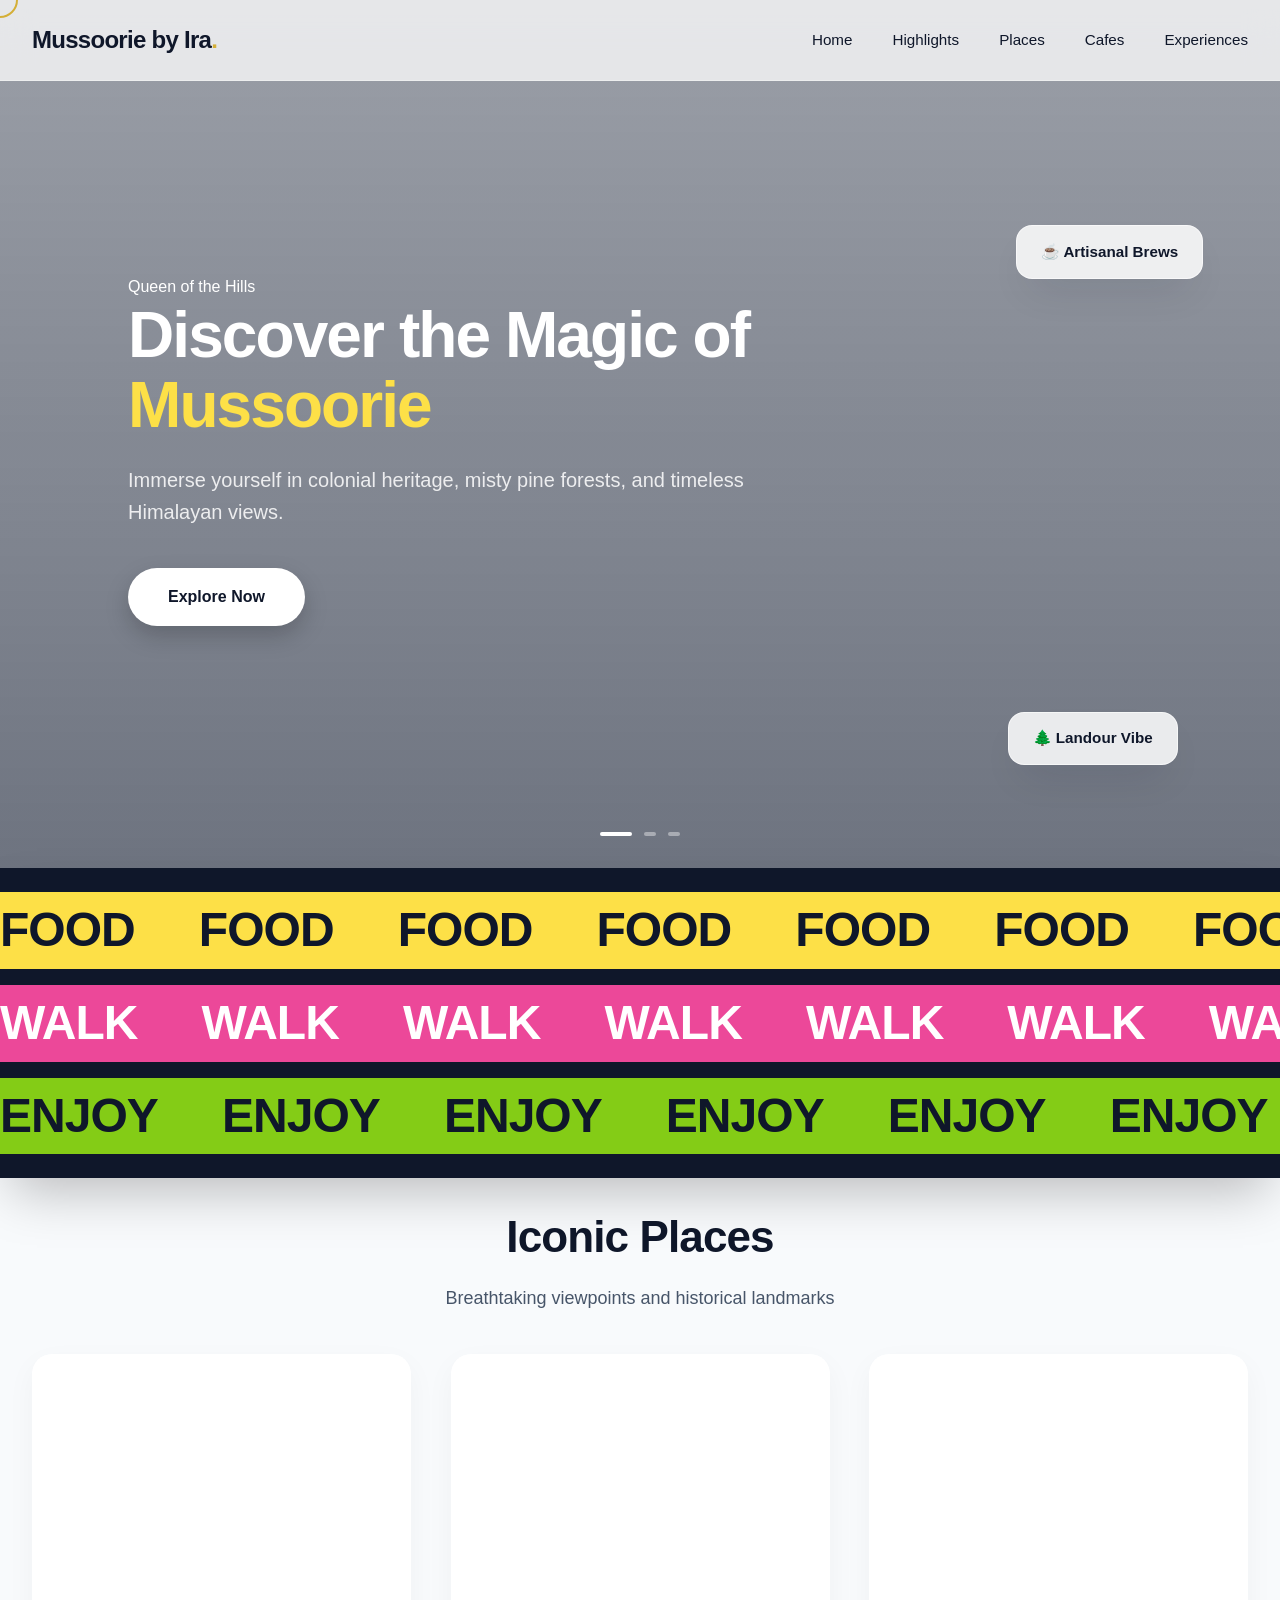
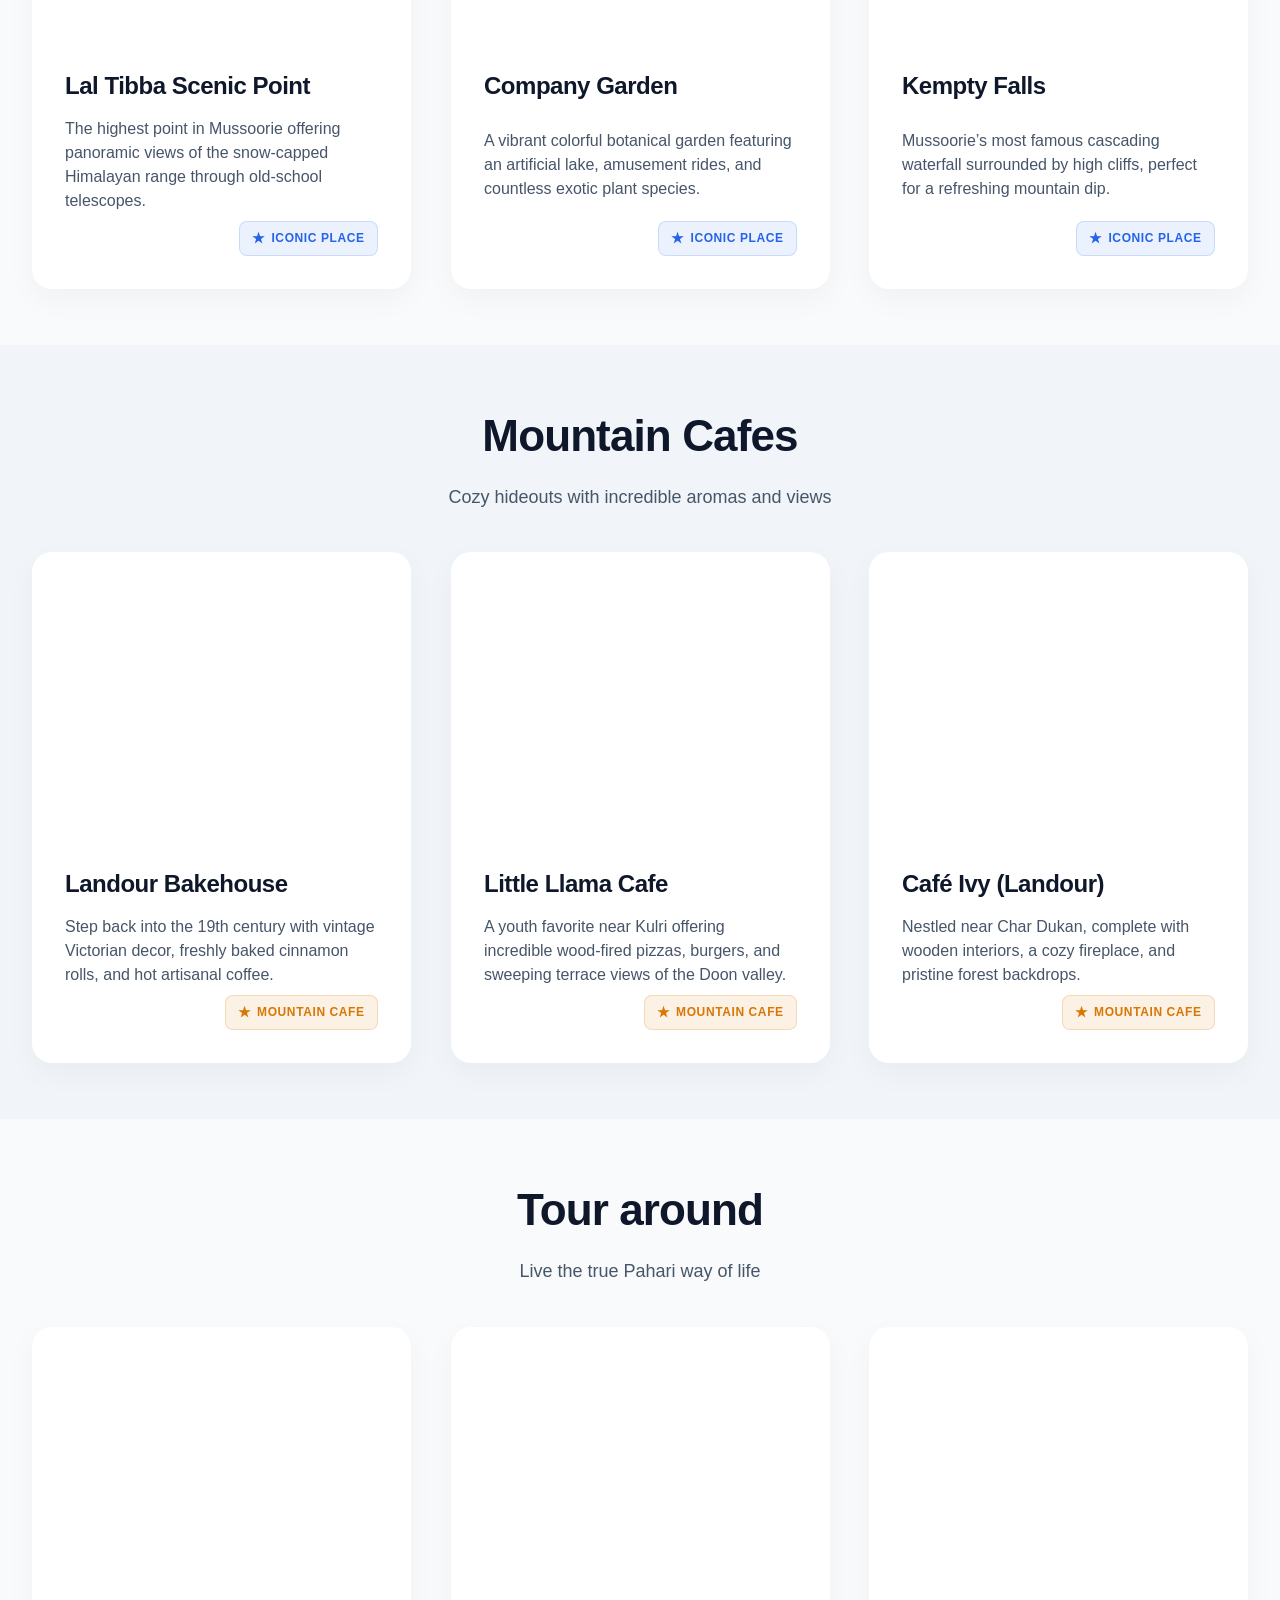
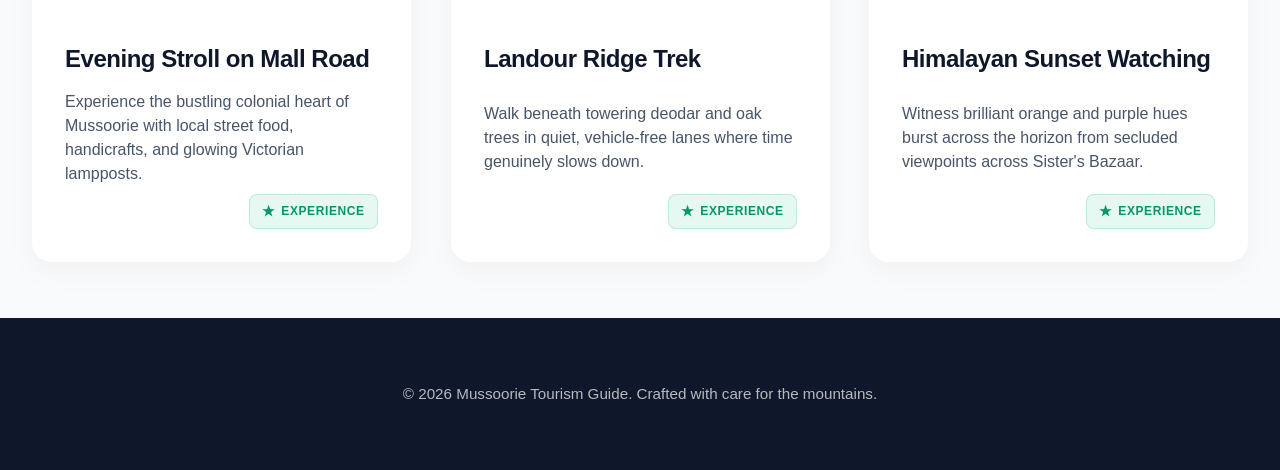
<file: index.html>
<!DOCTYPE html>
<html lang="en">
<head>
    <meta charset="UTF-8">
    <meta name="viewport" content="width=device-width, initial-scale=1.0">
    <title>Mussoorie Diaries | Queen of the Hills</title>
    <link rel="stylesheet" href="style.css">
    <!-- Google Fonts: Caveat & Montserrat for custom branding -->
    <link rel="preconnect" href="https://fonts.googleapis.com">
    <link rel="preconnect" href="https://fonts.gstatic.com" crossorigin>
    <link href="https://fonts.googleapis.com/css2?family=Caveat:wght@600;700&family=Montserrat:wght@400;500;600&display=swap" rel="stylesheet">
</head>
<body>

    <!-- Header / Navigation -->
    <header class="glass-nav">
        <div class="nav-container">
            <a href="index.html" class="logo">Mussoorie by Ira<span>.</span></a>
            <nav class="nav-links" id="navLinks">
                <a href="#hero">Home</a>
                <a href="#highlights">Highlights</a>
                <a href="#places">Places</a>
                <a href="#cafes">Cafes</a>
                <a href="#experiences">Experiences</a>
            </nav>
            <button class="menu-toggle" id="menuToggle" aria-label="Toggle Navigation">
                <span></span>
                <span></span>
                <span></span>
            </button>
        </div>
    </header>

    <!-- Extravagant Hero Automated Banner Slider -->
    <section id="hero" class="hero-slider-section">
        <div class="hero-slide active" style="background-image: linear-gradient(rgba(15, 23, 42, 0.4), rgba(15, 23, 42, 0.6)), url('https://images.unsplash.com/photo-1626621341517-bbf3d9990a23?auto=format&fit=crop&w=1600&q=80');">
            <div class="hero-content">
                <span class="badge">Queen of the Hills</span>
                <h1>Discover the Magic of <em>Mussoorie</em></h1>
                <p>Immerse yourself in colonial heritage, misty pine forests, and timeless Himalayan views.</p>
                <div class="hero-btns">
                    <a href="#places" class="btn-primary">Explore Now</a>
                </div>
            </div>
        </div>
        <div class="hero-slide" style="background-image: linear-gradient(rgba(15, 23, 42, 0.4), rgba(15, 23, 42, 0.6)), url('https://images.unsplash.com/photo-1542314831-068cd1dbfeeb?auto=format&fit=crop&w=1600&q=80');">
            <div class="hero-content">
                <span class="badge">Colonial Heritage</span>
                <h1>Stroll Down Historic <em>Mall Road</em></h1>
                <p>Experience glowing Victorian lampposts, local handicrafts, and iconic mountain eateries.</p>
                <div class="hero-btns">
                    <a href="#experiences" class="btn-primary">View Experiences</a>
                </div>
            </div>
        </div>
        <div class="hero-slide" style="background-image: linear-gradient(rgba(15, 23, 42, 0.4), rgba(15, 23, 42, 0.6)), url('https://images.unsplash.com/photo-1554118811-1e0d58224f24?auto=format&fit=crop&w=1600&q=80');">
            <div class="hero-content">
                <span class="badge">Artisanal Retreats</span>
                <h1>Cozy Up in <em>Landour Cafes</em></h1>
                <p>Sip hot cinnamon brews and organic coffee wrapped in high-altitude pine backdrops.</p>
                <div class="hero-btns">
                    <a href="#cafes" class="btn-primary">Discover Cafes</a>
                </div>
            </div>
        </div>

        <!-- Slider Pagination Dots -->
        <div class="slider-dots">
            <span class="dot active" data-slide="0"></span>
            <span class="dot" data-slide="1"></span>
            <span class="dot" data-slide="2"></span>
        </div>

        <div class="floating-badge card-1">🌲 Landour Vibe</div>
        <div class="floating-badge card-2">☕ Artisanal Brews</div>
    </section>

    <!-- Large Pop-Style Tri-Marquee Highlights Section -->
    <div id="highlights" class="marquee-container-wrapper">
        <!-- Marquee 1: Left to Right, Vibrant Yellow -->
        <div class="marquee-section marquee-pop-1">
            <div class="marquee-track marquee-ltr">
                <div class="marquee-item">Food</div>
                <div class="marquee-item">Food</div>
                <div class="marquee-item">Food</div>
                <div class="marquee-item">Food</div>
                <div class="marquee-item">Food</div>
                <div class="marquee-item">Food</div>
                <div class="marquee-item">Food</div>
                <div class="marquee-item">Food</div>
                <div class="marquee-item">Food</div>
                <div class="marquee-item">Food</div>
            </div>
        </div>

        <!-- Marquee 2: Right to Left, Electric Pink -->
        <div class="marquee-section marquee-pop-2">
            <div class="marquee-track marquee-rtl">
                <div class="marquee-item">Walk</div>
                <div class="marquee-item">Walk</div>
                <div class="marquee-item">Walk</div>
                <div class="marquee-item">Walk</div>
                <div class="marquee-item">Walk</div>
                <div class="marquee-item">Walk</div>
                <div class="marquee-item">Walk</div>
                <div class="marquee-item">Walk</div>
                <div class="marquee-item">Walk</div>
                <div class="marquee-item">Walk</div>
            </div>
        </div>

        <!-- Marquee 3: Left to Right, Neon Lime/Green -->
        <div class="marquee-section marquee-pop-3">
            <div class="marquee-track marquee-ltr">
                <div class="marquee-item">Enjoy</div>
                <div class="marquee-item">Enjoy</div>
                <div class="marquee-item">Enjoy</div>
                <div class="marquee-item">Enjoy</div>
                <div class="marquee-item">Enjoy</div>
                <div class="marquee-item">Enjoy</div>
                <div class="marquee-item">Enjoy</div>
                <div class="marquee-item">Enjoy</div>
            </div>
        </div>
    </div>

    <!-- Places to Visit Section -->
    <section id="places" class="container section-padding">
        <div class="container">
            <div class="section-header reveal">
                <h2>Iconic Places</h2>
                <p>Breathtaking viewpoints and historical landmarks</p>
            </div>
            <div class="grid">
                <a href="lal-tibba.html" class="card reveal card-link" data-card-slider>
                    <div class="card-img-wrapper multi-slider">
                        <div class="slide-img active" style="background-image: url('https://images.unsplash.com/photo-1626621341517-bbf3d9990a23?auto=format&fit=crop&w=600&q=80');"></div>
                        <div class="slide-img" style="background-image: url('https://images.unsplash.com/photo-1542314831-068cd1dbfeeb?auto=format&fit=crop&w=600&q=80');"></div>
                        <div class="slide-img" style="background-image: url('https://images.unsplash.com/photo-1554118811-1e0d58224f24?auto=format&fit=crop&w=600&q=80');"></div>
                        <div class="slide-img" style="background-image: url('https://images.unsplash.com/photo-1501339847302-ac426a4a7cbb?auto=format&fit=crop&w=600&q=80');"></div>
                        <div class="slide-img" style="background-image: url('https://images.unsplash.com/photo-1464822759023-fed622ff2c3b?auto=format&fit=crop&w=600&q=80');"></div>
                        <div class="card-slider-dots">
                            <span class="card-dot active"></span>
                            <span class="card-dot"></span>
                            <span class="card-dot"></span>
                            <span class="card-dot"></span>
                            <span class="card-dot"></span>
                        </div>
                    </div>
                    <div class="card-body">
                        <h3>Lal Tibba Scenic Point</h3>
                        <p>The highest point in Mussoorie offering panoramic views of the snow-capped Himalayan range through old-school telescopes.</p>
                        <div class="card-category-tag tag-place">
                            <span class="tag-star">★</span>
                            <span class="tag-text">Iconic Place</span>
                        </div>
                    </div>
                </a>
                
                <a href="company-garden.html" class="card reveal card-link" data-card-slider>
                    <div class="card-img-wrapper multi-slider">
                        <div class="slide-img active" style="background-image: url('https://images.unsplash.com/photo-1594897030264-ab7d87efc473?auto=format&fit=crop&w=600&q=80');"></div>
                        <div class="slide-img" style="background-image: url('https://images.unsplash.com/photo-1582510003544-4d00b7f74220?auto=format&fit=crop&w=600&q=80');"></div>
                        <div class="slide-img" style="background-image: url('https://images.unsplash.com/photo-1442512595331-e89e73853f31?auto=format&fit=crop&w=600&q=80');"></div>
                        <div class="slide-img" style="background-image: url('https://images.unsplash.com/photo-1506744038136-46273834b3fb?auto=format&fit=crop&w=600&q=80');"></div>
                        <div class="slide-img" style="background-image: url('https://images.unsplash.com/photo-1626621341517-bbf3d9990a23?auto=format&fit=crop&w=600&q=80');"></div>
                        <div class="card-slider-dots">
                            <span class="card-dot active"></span>
                            <span class="card-dot"></span>
                            <span class="card-dot"></span>
                            <span class="card-dot"></span>
                            <span class="card-dot"></span>
                        </div>
                    </div>
                    <div class="card-body">
                        <h3>Company Garden</h3>
                        <p>A vibrant colorful botanical garden featuring an artificial lake, amusement rides, and countless exotic plant species.</p>
                        <div class="card-category-tag tag-place">
                            <span class="tag-star">★</span>
                            <span class="tag-text">Iconic Place</span>
                        </div>
                    </div>
                </a>

                <a href="kempty-falls.html" class="card reveal card-link" data-card-slider>
                    <div class="card-img-wrapper multi-slider">
                        <div class="slide-img active" style="background-image: url('https://images.unsplash.com/photo-1582510003544-4d00b7f74220?auto=format&fit=crop&w=600&q=80');"></div>
                        <div class="slide-img" style="background-image: url('https://images.unsplash.com/photo-1554118811-1e0d58224f24?auto=format&fit=crop&w=600&q=80');"></div>
                        <div class="slide-img" style="background-image: url('https://images.unsplash.com/photo-1501339847302-ac426a4a7cbb?auto=format&fit=crop&w=600&q=80');"></div>
                        <div class="slide-img" style="background-image: url('https://images.unsplash.com/photo-1464822759023-fed622ff2c3b?auto=format&fit=crop&w=600&q=80');"></div>
                        <div class="slide-img" style="background-image: url('https://images.unsplash.com/photo-1594897030264-ab7d87efc473?auto=format&fit=crop&w=600&q=80');"></div>
                        <div class="card-slider-dots">
                            <span class="card-dot active"></span>
                            <span class="card-dot"></span>
                            <span class="card-dot"></span>
                            <span class="card-dot"></span>
                            <span class="card-dot"></span>
                        </div>
                    </div>
                    <div class="card-body">
                        <h3>Kempty Falls</h3>
                        <p>Mussoorie’s most famous cascading waterfall surrounded by high cliffs, perfect for a refreshing mountain dip.</p>
                        <div class="card-category-tag tag-place">
                            <span class="tag-star">★</span>
                            <span class="tag-text">Iconic Place</span>
                        </div>
                    </div>
                </a>
            </div>
        </div>
    </section>

    <!-- Cafes Section -->
    <section id="cafes" class="bg-alt section-padding">
        <div class="container">
            <div class="section-header reveal">
                <h2>Mountain Cafes</h2>
                <p>Cozy hideouts with incredible aromas and views</p>
            </div>
            <div class="grid">
                <a href="landour-bakehouse.html" class="card reveal card-link" data-card-slider>
                    <div class="card-img-wrapper multi-slider">
                        <div class="slide-img active" style="background-image: url('https://images.unsplash.com/photo-1554118811-1e0d58224f24?auto=format&fit=crop&w=600&q=80');"></div>
                        <div class="slide-img" style="background-image: url('https://images.unsplash.com/photo-1501339847302-ac426a4a7cbb?auto=format&fit=crop&w=600&q=80');"></div>
                        <div class="slide-img" style="background-image: url('https://images.unsplash.com/photo-1442512595331-e89e73853f31?auto=format&fit=crop&w=600&q=80');"></div>
                        <div class="slide-img" style="background-image: url('https://images.unsplash.com/photo-1626621341517-bbf3d9990a23?auto=format&fit=crop&w=600&q=80');"></div>
                        <div class="slide-img" style="background-image: url('https://images.unsplash.com/photo-1542314831-068cd1dbfeeb?auto=format&fit=crop&w=600&q=80');"></div>
                        <div class="card-slider-dots">
                            <span class="card-dot active"></span>
                            <span class="card-dot"></span>
                            <span class="card-dot"></span>
                            <span class="card-dot"></span>
                            <span class="card-dot"></span>
                        </div>
                    </div>
                    <div class="card-body">
                        <h3>Landour Bakehouse</h3>
                        <p>Step back into the 19th century with vintage Victorian decor, freshly baked cinnamon rolls, and hot artisanal coffee.</p>
                        <div class="card-category-tag tag-cafe">
                            <span class="tag-star">★</span>
                            <span class="tag-text">Mountain Cafe</span>
                        </div>
                    </div>
                </a>

                <a href="little-llama.html" class="card reveal card-link" data-card-slider>
                    <div class="card-img-wrapper multi-slider">
                        <div class="slide-img active" style="background-image: url('https://images.unsplash.com/photo-1501339847302-ac426a4a7cbb?auto=format&fit=crop&w=600&q=80');"></div>
                        <div class="slide-img" style="background-image: url('https://images.unsplash.com/photo-1442512595331-e89e73853f31?auto=format&fit=crop&w=600&q=80');"></div>
                        <div class="slide-img" style="background-image: url('https://images.unsplash.com/photo-1582510003544-4d00b7f74220?auto=format&fit=crop&w=600&q=80');"></div>
                        <div class="slide-img" style="background-image: url('https://images.unsplash.com/photo-1464822759023-fed622ff2c3b?auto=format&fit=crop&w=600&q=80');"></div>
                        <div class="slide-img" style="background-image: url('https://images.unsplash.com/photo-1554118811-1e0d58224f24?auto=format&fit=crop&w=600&q=80');"></div>
                        <div class="card-slider-dots">
                            <span class="card-dot active"></span>
                            <span class="card-dot"></span>
                            <span class="card-dot"></span>
                            <span class="card-dot"></span>
                            <span class="card-dot"></span>
                        </div>
                    </div>
                    <div class="card-body">
                        <h3>Little Llama Cafe</h3>
                        <p>A youth favorite near Kulri offering incredible wood-fired pizzas, burgers, and sweeping terrace views of the Doon valley.</p>
                        <div class="card-category-tag tag-cafe">
                            <span class="tag-star">★</span>
                            <span class="tag-text">Mountain Cafe</span>
                        </div>
                    </div>
                </a>

                <a href="cafe-ivy.html" class="card reveal card-link" data-card-slider>
                    <div class="card-img-wrapper multi-slider">
                        <div class="slide-img active" style="background-image: url('https://images.unsplash.com/photo-1442512595331-e89e73853f31?auto=format&fit=crop&w=600&q=80');"></div>
                        <div class="slide-img" style="background-image: url('https://images.unsplash.com/photo-1594897030264-ab7d87efc473?auto=format&fit=crop&w=600&q=80');"></div>
                        <div class="slide-img" style="background-image: url('https://images.unsplash.com/photo-1506744038136-46273834b3fb?auto=format&fit=crop&w=600&q=80');"></div>
                        <div class="slide-img" style="background-image: url('https://images.unsplash.com/photo-1626621341517-bbf3d9990a23?auto=format&fit=crop&w=600&q=80');"></div>
                        <div class="slide-img" style="background-image: url('https://images.unsplash.com/photo-1542314831-068cd1dbfeeb?auto=format&fit=crop&w=600&q=80');"></div>
                        <div class="card-slider-dots">
                            <span class="card-dot active"></span>
                            <span class="card-dot"></span>
                            <span class="card-dot"></span>
                            <span class="card-dot"></span>
                            <span class="card-dot"></span>
                        </div>
                    </div>
                    <div class="card-body">
                        <h3>Café Ivy (Landour)</h3>
                        <p>Nestled near Char Dukan, complete with wooden interiors, a cozy fireplace, and pristine forest backdrops.</p>
                        <div class="card-category-tag tag-cafe">
                            <span class="tag-star">★</span>
                            <span class="tag-text">Mountain Cafe</span>
                        </div>
                    </div>
                </a>
            </div>
        </div>
    </section>

    <!-- Experiences Section -->
    <section id="experiences" class="container section-padding">
        <div class="container">
            <div class="section-header reveal">
                <h2>Tour around</h2>
                <p>Live the true Pahari way of life</p>
            </div>
            <div class="grid">
                <a href="mall-road.html" class="card reveal card-link" data-card-slider>
                    <div class="card-img-wrapper multi-slider">
                        <div class="slide-img active" style="background-image: url('https://images.unsplash.com/photo-1542314831-068cd1dbfeeb?auto=format&fit=crop&w=600&q=80');"></div>
                        <div class="slide-img" style="background-image: url('https://images.unsplash.com/photo-1464822759023-fed622ff2c3b?auto=format&fit=crop&w=600&q=80');"></div>
                        <div class="slide-img" style="background-image: url('https://images.unsplash.com/photo-1506744038136-46273834b3fb?auto=format&fit=crop&w=600&q=80');"></div>
                        <div class="slide-img" style="background-image: url('https://images.unsplash.com/photo-1626621341517-bbf3d9990a23?auto=format&fit=crop&w=600&q=80');"></div>
                        <div class="slide-img" style="background-image: url('https://images.unsplash.com/photo-1554118811-1e0d58224f24?auto=format&fit=crop&w=600&q=80');"></div>
                        <div class="card-slider-dots">
                            <span class="card-dot active"></span>
                            <span class="card-dot"></span>
                            <span class="card-dot"></span>
                            <span class="card-dot"></span>
                            <span class="card-dot"></span>
                        </div>
                    </div>
                    <div class="card-body">
                        <h3>Evening Stroll on Mall Road</h3>
                        <p>Experience the bustling colonial heart of Mussoorie with local street food, handicrafts, and glowing Victorian lampposts.</p>
                        <div class="card-category-tag tag-experience">
                            <span class="tag-star">★</span>
                            <span class="tag-text">Experience</span>
                        </div>
                    </div>
                </a>

                <a href="landour-trek.html" class="card reveal card-link" data-card-slider>
                    <div class="card-img-wrapper multi-slider">
                        <div class="slide-img active" style="background-image: url('https://images.unsplash.com/photo-1464822759023-fed622ff2c3b?auto=format&fit=crop&w=600&q=80');"></div>
                        <div class="slide-img" style="background-image: url('https://images.unsplash.com/photo-1506744038136-46273834b3fb?auto=format&fit=crop&w=600&q=80');"></div>
                        <div class="slide-img" style="background-image: url('https://images.unsplash.com/photo-1594897030264-ab7d87efc473?auto=format&fit=crop&w=600&q=80');"></div>
                        <div class="slide-img" style="background-image: url('https://images.unsplash.com/photo-1582510003544-4d00b7f74220?auto=format&fit=crop&w=600&q=80');"></div>
                        <div class="slide-img" style="background-image: url('https://images.unsplash.com/photo-1542314831-068cd1dbfeeb?auto=format&fit=crop&w=600&q=80');"></div>
                        <div class="card-slider-dots">
                            <span class="card-dot active"></span>
                            <span class="card-dot"></span>
                            <span class="card-dot"></span>
                            <span class="card-dot"></span>
                            <span class="card-dot"></span>
                        </div>
                    </div>
                    <div class="card-body">
                        <h3>Landour Ridge Trek</h3>
                        <p>Walk beneath towering deodar and oak trees in quiet, vehicle-free lanes where time genuinely slows down.</p>
                        <div class="card-category-tag tag-experience">
                            <span class="tag-star">★</span>
                            <span class="tag-text">Experience</span>
                        </div>
                    </div>
                </a>

                <a href="sunset-point.html" class="card reveal card-link" data-card-slider>
                    <div class="card-img-wrapper multi-slider">
                        <div class="slide-img active" style="background-image: url('https://images.unsplash.com/photo-1506744038136-46273834b3fb?auto=format&fit=crop&w=600&q=80');"></div>
                        <div class="slide-img" style="background-image: url('https://images.unsplash.com/photo-1626621341517-bbf3d9990a23?auto=format&fit=crop&w=600&q=80');"></div>
                        <div class="slide-img" style="background-image: url('https://images.unsplash.com/photo-1554118811-1e0d58224f24?auto=format&fit=crop&w=600&q=80');"></div>
                        <div class="slide-img" style="background-image: url('https://images.unsplash.com/photo-1501339847302-ac426a4a7cbb?auto=format&fit=crop&w=600&q=80');"></div>
                        <div class="slide-img" style="background-image: url('https://images.unsplash.com/photo-1442512595331-e89e73853f31?auto=format&fit=crop&w=600&q=80');"></div>
                        <div class="card-slider-dots">
                            <span class="card-dot active"></span>
                            <span class="card-dot"></span>
                            <span class="card-dot"></span>
                            <span class="card-dot"></span>
                            <span class="card-dot"></span>
                        </div>
                    </div>
                    <div class="card-body">
                        <h3>Himalayan Sunset Watching</h3>
                        <p>Witness brilliant orange and purple hues burst across the horizon from secluded viewpoints across Sister's Bazaar.</p>
                        <div class="card-category-tag tag-experience">
                            <span class="tag-star">★</span>
                            <span class="tag-text">Experience</span>
                        </div>
                    </div>
                </a>
            </div>
        </div>
    </section>

    <!-- Footer -->
    <footer>
        <div class="container">
            <p>&copy; 2026 Mussoorie Tourism Guide. Crafted with care for the mountains.</p>
        </div>
    </footer>

    <script src="script.js"></script>
</body>
</html>
</file>
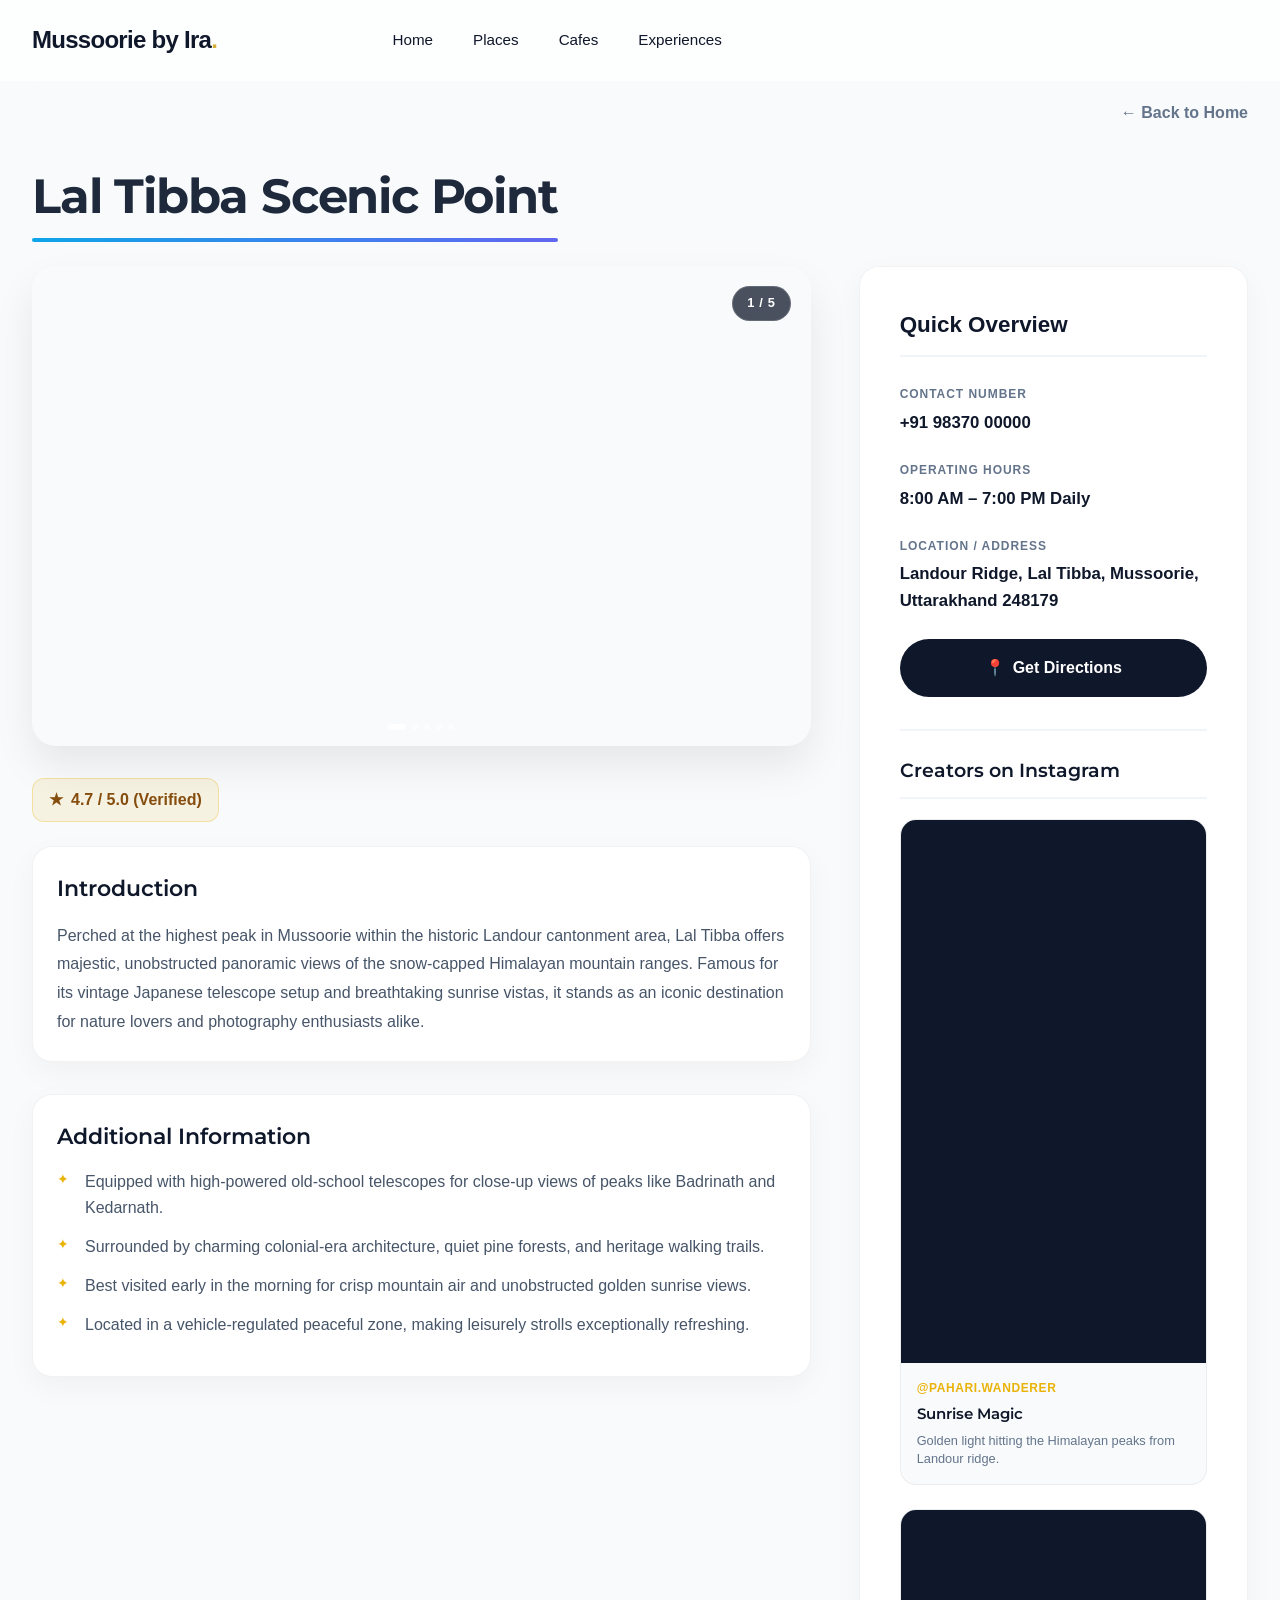
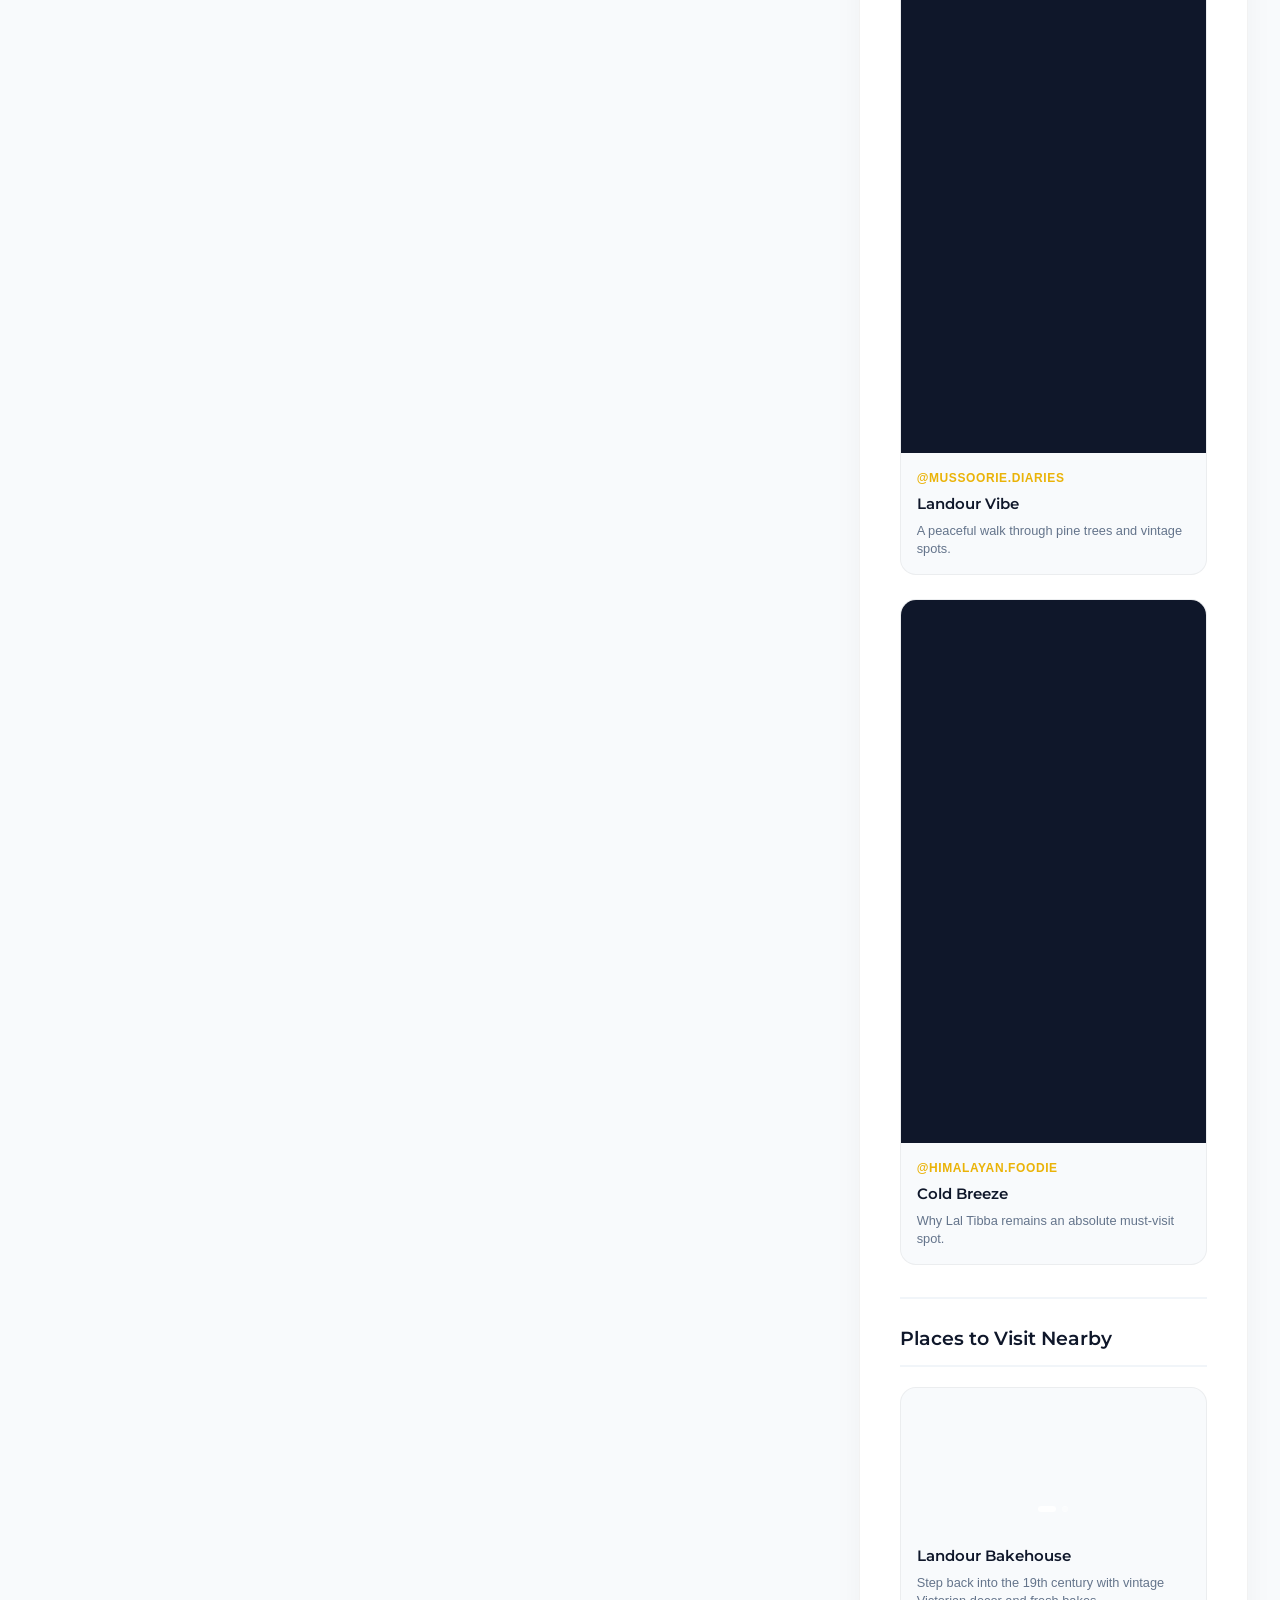
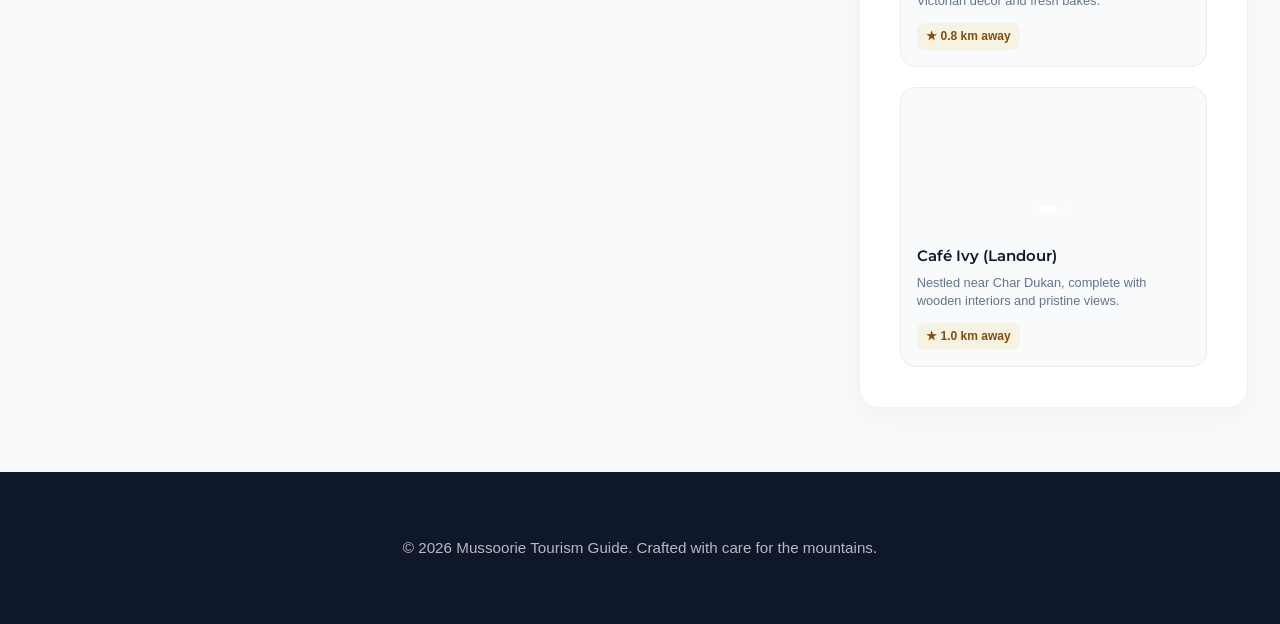
<file: lal-tibba.html>
<!DOCTYPE html>
<html lang="en">
<head>
    <meta charset="UTF-8">
    <meta name="viewport" content="width=device-width, initial-scale=1.0">
    <title>Lal Tibba Scenic Point | Mussoorie Diaries</title>
    <link rel="stylesheet" href="style.css">
    <link rel="preconnect" href="https://fonts.googleapis.com">
    <link rel="preconnect" href="https://fonts.gstatic.com" crossorigin>
    <link href="https://fonts.googleapis.com/css2?family=Caveat:wght@600;700&family=Montserrat:wght@400;500;600&display=swap" rel="stylesheet">
    <style>
        /* --- DETAIL PAGE CUSTOM STYLING --- */
        .detail-hero {
            padding-top: 100px;
            padding-bottom: 4rem;
        }

        .detail-grid {
            display: grid;
            grid-template-columns: 2fr 1fr;
            gap: 3rem;
            align-items: start;
        }

        .detail-slider-wrapper {
            position: relative;
            height: 480px;
            border-radius: 24px;
            overflow: hidden;
            box-shadow: 0 20px 40px rgba(0, 0, 0, 0.08);
            margin-bottom: 2rem;
            cursor: grab;
            user-select: none;
            -webkit-user-select: none;
        }

        .detail-slider-wrapper:active {
            cursor: grabbing;
        }

        /* Top Right Image Counter Badge */
        .slide-counter {
            position: absolute;
            top: 20px;
            right: 20px;
            background: rgba(15, 23, 42, 0.75);
            backdrop-filter: blur(8px);
            color: #ffffff;
            padding: 0.4rem 0.9rem;
            border-radius: 50px;
            font-size: 0.8rem;
            font-weight: 600;
            letter-spacing: 0.05em;
            z-index: 10;
            border: 1px solid rgba(255, 255, 255, 0.15);
            pointer-events: none;
        }

        .content-card-block {
            background: #ffffff;
            padding: 1.5rem;
            border-radius: 20px;
            box-shadow: 0 10px 30px rgba(0, 0, 0, 0.04);
            border: 1px solid rgba(0, 0, 0, 0.05);
            margin-bottom: 2rem;
        }

        .content-card-block h3 {
            font-size: 1.35rem;
            margin-bottom: 1rem;
            color: #0f172a;
            font-family: 'Montserrat', sans-serif;
            font-weight: 600;
        }

        .styled-list {
            list-style: none;
            padding: 0;
        }

        .styled-list li {
            position: relative;
            padding-left: 1.75rem;
            margin-bottom: 0.85rem;
            color: #475569;
            line-height: 1.6;
        }

        .styled-list li::before {
            content: '✦';
            position: absolute;
            left: 0;
            color: #eab308;
            font-size: 0.85rem;
        }

        .detail-info-card {
            background: #ffffff;
            border-radius: 20px;
            padding: 2.5rem;
            box-shadow: 0 10px 30px rgba(0, 0, 0, 0.04);
            border: 1px solid rgba(0, 0, 0, 0.05);
            position: sticky;
            top: 100px;
        }

        .detail-info-card h3 {
            font-size: 1.4rem;
            margin-bottom: 1.75rem;
            padding-bottom: 0.75rem;
            border-bottom: 2px solid #f1f5f9;
        }

        .info-group {
            margin-bottom: 1.5rem;
        }

        .info-group label {
            font-size: 0.75rem;
            text-transform: uppercase;
            letter-spacing: 0.08em;
            color: #64748b;
            display: block;
            margin-bottom: 0.35rem;
            font-weight: 700;
        }

        .info-group p, .info-group a {
            font-size: 1.05rem;
            font-weight: 600;
            color: #0f172a;
            text-decoration: none;
        }

        .info-group a:hover {
            color: #eab308;
        }

        .rating-badge-large {
            display: inline-flex;
            align-items: center;
            gap: 0.5rem;
            background: rgba(234, 179, 8, 0.1);
            border: 1px solid rgba(234, 179, 8, 0.3);
            padding: 0.5rem 1rem;
            border-radius: 12px;
            font-weight: 700;
            color: #854d0e;
            margin-bottom: 1.5rem;
        }

        .btn-directions {
            display: flex;
            align-items: center;
            justify-content: center;
            gap: 0.5rem;
            width: 100%;
            padding: 1rem 1.5rem;
            background: #0f172a;
            color: #ffffff;
            border-radius: 50px;
            font-weight: 600;
            transition: all 0.3s ease;
            margin-top: 1.5rem;
            text-decoration: none;
        }

        .btn-directions:hover {
            background: #eab308;
            color: #0f172a;
            transform: translateY(-2px);
        }

        .back-link {
            display: block;
            margin-left: auto;
            width: fit-content;
            margin-bottom: 2rem;
            font-weight: 600;
            color: #64748b;
            text-decoration: none;
            transition: color 0.3s ease;
        }

        .back-link:hover {
            color: #0f172a;
        }

        /* --- Influencer Videos Sidebar Styles --- */
        .sidebar-influencer-section {
            margin-top: 2rem;
            padding-top: 1.5rem;
            border-top: 2px solid #f1f5f9;
        }

        .sidebar-influencer-section h3 {
            font-size: 1.2rem;
            margin-bottom: 1.25rem;
            color: #0f172a;
            font-family: 'Montserrat', sans-serif;
            font-weight: 600;
        }

        .sidebar-influencer-grid {
            display: flex;
            flex-direction: column;
            gap: 1.5rem;
        }

        .sidebar-influencer-card {
            background: #f8fafc;
            border-radius: 16px;
            overflow: hidden;
            border: 1px solid rgba(0, 0, 0, 0.05);
            display: flex;
            flex-direction: column;
        }

        .sidebar-video-wrapper {
            position: relative;
            width: 100%;
            padding-top: 177.78%; /* 9:16 Aspect ratio for Reels */
            background: #0f172a;
        }

        .sidebar-video-wrapper iframe,
        .sidebar-video-wrapper video {
            position: absolute;
            top: 0;
            left: 0;
            width: 100%;
            height: 100%;
            object-fit: cover;
            border: none;
        }

        .sidebar-influencer-body {
            padding: 1rem;
        }

        .sidebar-influencer-handle {
            font-size: 0.75rem;
            font-weight: 700;
            color: #eab308;
            text-transform: uppercase;
            letter-spacing: 0.05em;
            margin-bottom: 0.25rem;
            display: block;
        }

        .sidebar-influencer-body h4 {
            font-size: 0.95rem;
            color: #0f172a;
            margin-bottom: 0.35rem;
            font-family: 'Montserrat', sans-serif;
            font-weight: 600;
        }

        .sidebar-influencer-body p {
            font-size: 0.8rem;
            color: #64748b;
            line-height: 1.4;
        }

        /* --- Sidebar Nearby Section Styles --- */
        .sidebar-nearby-section {
            margin-top: 2rem;
            padding-top: 1.5rem;
            border-top: 2px solid #f1f5f9;
        }

        .sidebar-nearby-section h3 {
            font-size: 1.2rem;
            margin-bottom: 1.25rem;
            color: #0f172a;
            font-family: 'Montserrat', sans-serif;
            font-weight: 600;
        }

        .sidebar-nearby-grid {
            display: flex;
            flex-direction: column;
            gap: 1.25rem;
        }

        .sidebar-nearby-card {
            background: #f8fafc;
            border-radius: 16px;
            overflow: hidden;
            border: 1px solid rgba(0, 0, 0, 0.05);
            text-decoration: none;
            display: flex;
            flex-direction: column;
            transition: transform 0.3s ease, box-shadow 0.3s ease;
        }

        .sidebar-nearby-card:hover {
            transform: translateY(-2px);
            box-shadow: 0 10px 20px rgba(0, 0, 0, 0.05);
        }

        .sidebar-nearby-img-wrapper {
            position: relative;
            height: 140px;
            width: 100%;
        }

        .sidebar-nearby-body {
            padding: 1rem;
        }

        .sidebar-nearby-body h4 {
            font-size: 0.95rem;
            color: #0f172a;
            margin-bottom: 0.35rem;
            font-family: 'Montserrat', sans-serif;
            font-weight: 600;
        }

        .sidebar-nearby-body p {
            font-size: 0.8rem;
            color: #64748b;
            line-height: 1.4;
            margin-bottom: 0.75rem;
        }

        .sidebar-nearby-tag {
            font-size: 0.75rem;
            font-weight: 700;
            color: #854d0e;
            background: rgba(234, 179, 8, 0.1);
            padding: 0.25rem 0.6rem;
            border-radius: 8px;
            display: inline-flex;
            align-items: center;
            gap: 0.3rem;
        }

        @media (max-width: 968px) {
            .detail-grid {
                grid-template-columns: 1fr;
            }
            .detail-slider-wrapper {
                height: 350px;
            }
        }
    </style>
</head>
<body>

    <header class="glass-nav">
        <div class="nav-container">
            <a href="index.html" class="logo">Mussoorie by Ira<span>.</span></a>
            <nav class="nav-links" id="navLinks">
                <a href="index.html#hero">Home</a>
                <a href="index.html#places">Places</a>
                <a href="index.html#cafes">Cafes</a>
                <a href="index.html#experiences">Experiences</a>
            </nav>
            
                <span></span>
                <span></span>
                <span></span>
            </button>
        </div>
    </header>

    <main class="detail-hero container">
        
        <a href="index.html#places" class="back-link">
            ← Back to Home
        </a>

        <h1 style="font-size: clamp(2.25rem, 4vw, 3rem); margin-bottom: 1.5rem; font-family: 'Montserrat', sans-serif; font-weight: 700; color: #1e293b; letter-spacing: -0.025em; position: relative; display: inline-block; padding-bottom: 0.5rem;">
            Lal Tibba Scenic Point
            <span style="position: absolute; bottom: 0; left: 0; width: 100%; height: 4px; background: linear-gradient(to right, #0ea5e9, #6366f1); border-radius: 9999px;"></span>
            </h1>

        <div class="detail-grid">
            
            <div>
                <div class="detail-slider-wrapper multi-slider" data-card-slider data-auto-slide="3000" data-ping-pong="true">
                    <div class="slide-counter"><span class="current-slide">1</span> / <span class="total-slides">5</span></div>
                    <div class="slide-img active" style="background-image: url('https://images.unsplash.com/photo-1626621341517-bbf3d9990a23?auto=format&fit=crop&w=1200&q=80');"></div>
                    <div class="slide-img" style="background-image: url('https://images.unsplash.com/photo-1542314831-068cd1dbfeeb?auto=format&fit=crop&w=1200&q=80');"></div>
                    <div class="slide-img" style="background-image: url('https://images.unsplash.com/photo-1554118811-1e0d58224f24?auto=format&fit=crop&w=1200&q=80');"></div>
                    <div class="slide-img" style="background-image: url('https://images.unsplash.com/photo-1501339847302-ac426a4a7cbb?auto=format&fit=crop&w=1200&q=80');"></div>
                    <div class="slide-img" style="background-image: url('https://images.unsplash.com/photo-1464822759023-fed622ff2c3b?auto=format&fit=crop&w=1200&q=80');"></div>
                    <div class="card-slider-dots">
                        <span class="card-dot active"></span>
                        <span class="card-dot"></span>
                        <span class="card-dot"></span>
                        <span class="card-dot"></span>
                        <span class="card-dot"></span>
                    </div>
                </div>

                <div class="rating-badge-large">
                    <span>★</span> 4.7 / 5.0 (Verified)
                </div>
                
                <div class="content-card-block">
                    <h3>Introduction</h3>
                    <p style="color: #475569; line-height: 1.8;">
                        Perched at the highest peak in Mussoorie within the historic Landour cantonment area, Lal Tibba offers majestic, unobstructed panoramic views of the snow-capped Himalayan mountain ranges. Famous for its vintage Japanese telescope setup and breathtaking sunrise vistas, it stands as an iconic destination for nature lovers and photography enthusiasts alike.
                    </p>
                </div>

                <div class="content-card-block">
                    <h3>Additional Information</h3>
                    <ul class="styled-list">
                        <li>Equipped with high-powered old-school telescopes for close-up views of peaks like Badrinath and Kedarnath.</li>
                        <li>Surrounded by charming colonial-era architecture, quiet pine forests, and heritage walking trails.</li>
                        <li>Best visited early in the morning for crisp mountain air and unobstructed golden sunrise views.</li>
                        <li>Located in a vehicle-regulated peaceful zone, making leisurely strolls exceptionally refreshing.</li>
                    </ul>
                </div>
            </div>

            <div>
                <div class="detail-info-card">
                    <h3>Quick Overview</h3>
                    
                    <div class="info-group">
                        <label>Contact Number</label>
                        <a href="tel:+919837000000">+91 98370 00000</a>
                    </div>

                    <div class="info-group">
                        <label>Operating Hours</label>
                        <p>8:00 AM – 7:00 PM Daily</p>
                    </div>

                    <div class="info-group">
                        <label>Location / Address</label>
                        <p>Landour Ridge, Lal Tibba, Mussoorie, Uttarakhand 248179</p>
                    </div>

                    <a href="https://maps.google.com/?q=Lal+Tibba+Mussoorie" target="_blank" class="btn-directions">
                        <span>📍</span> Get Directions
                    </a>

                    <div class="sidebar-influencer-section">
                        <h3>Creators on Instagram</h3>
                        <div class="sidebar-influencer-grid">
                            <div class="sidebar-influencer-card">
                                <div class="sidebar-video-wrapper">
                                    <iframe src="https://www.instagram.com/p/C-example1/embed" allowfullscreen></iframe>
                                </div>
                                <div class="sidebar-influencer-body">
                                    <span class="sidebar-influencer-handle">@pahari.wanderer</span>
                                    <h4>Sunrise Magic</h4>
                                    <p>Golden light hitting the Himalayan peaks from Landour ridge.</p>
                                </div>
                            </div>

                            <div class="sidebar-influencer-card">
                                <div class="sidebar-video-wrapper">
                                    <iframe src="https://www.instagram.com/p/C-example2/embed" allowfullscreen></iframe>
                                </div>
                                <div class="sidebar-influencer-body">
                                    <span class="sidebar-influencer-handle">@mussoorie.diaries</span>
                                    <h4>Landour Vibe</h4>
                                    <p>A peaceful walk through pine trees and vintage spots.</p>
                                </div>
                            </div>

                            <div class="sidebar-influencer-card">
                                <div class="sidebar-video-wrapper">
                                    <iframe src="https://www.instagram.com/p/C-example3/embed" allowfullscreen></iframe>
                                </div>
                                <div class="sidebar-influencer-body">
                                    <span class="sidebar-influencer-handle">@himalayan.foodie</span>
                                    <h4>Cold Breeze</h4>
                                    <p>Why Lal Tibba remains an absolute must-visit spot.</p>
                                </div>
                            </div>
                        </div>
                    </div>

                    <!-- Places to Visit Nearby Section Added After Instagram Videos -->
                    <div class="sidebar-nearby-section">
                        <h3>Places to Visit Nearby</h3>
                        <div class="sidebar-nearby-grid">
                            <a href="landour-bakehouse.html" class="sidebar-nearby-card card-link" data-card-slider>
                                <div class="sidebar-nearby-img-wrapper multi-slider">
                                    <div class="slide-img active" style="background-image: url('https://images.unsplash.com/photo-1554118811-1e0d58224f24?auto=format&fit=crop&w=600&q=80');"></div>
                                    <div class="slide-img" style="background-image: url('https://images.unsplash.com/photo-1501339847302-ac426a4a7cbb?auto=format&fit=crop&w=600&q=80');"></div>
                                    <div class="card-slider-dots">
                                        <span class="card-dot active"></span>
                                        <span class="card-dot"></span>
                                    </div>
                                </div>
                                <div class="sidebar-nearby-body">
                                    <h4>Landour Bakehouse</h4>
                                    <p>Step back into the 19th century with vintage Victorian decor and fresh bakes.</p>
                                    <span class="sidebar-nearby-tag">★ 0.8 km away</span>
                                </div>
                            </a>

                            <a href="cafe-ivy.html" class="sidebar-nearby-card card-link" data-card-slider>
                                <div class="sidebar-nearby-img-wrapper multi-slider">
                                    <div class="slide-img active" style="background-image: url('https://images.unsplash.com/photo-1442512595331-e89e73853f31?auto=format&fit=crop&w=600&q=80');"></div>
                                    <div class="slide-img" style="background-image: url('https://images.unsplash.com/photo-1594897030264-ab7d87efc473?auto=format&fit=crop&w=600&q=80');"></div>
                                    <div class="card-slider-dots">
                                        <span class="card-dot active"></span>
                                        <span class="card-dot"></span>
                                    </div>
                                </div>
                                <div class="sidebar-nearby-body">
                                    <h4>Café Ivy (Landour)</h4>
                                    <p>Nestled near Char Dukan, complete with wooden interiors and pristine views.</p>
                                    <span class="sidebar-nearby-tag">★ 1.0 km away</span>
                                </div>
                            </a>
                        </div>
                    </div>

                </div>
            </div>

        </div>

    </main>

    <footer>
        <div class="container">
            <p>© 2026 Mussoorie Tourism Guide. Crafted with care for the mountains.</p>
        </div>
    </footer>

    <script>
        document.addEventListener('DOMContentLoaded', () => {
            const sliders = document.querySelectorAll('[data-card-slider]');

            sliders.forEach(slider => {
                const slides = slider.querySelectorAll('.slide-img');
                const dots = slider.querySelectorAll('.card-dot, .card-slider-dots span');
                const counterCurrent = slider.querySelector('.current-slide');
                const totalSlidesEl = slider.querySelector('.total-slides');
                
                if (totalSlidesEl) {
                    totalSlidesEl.textContent = slides.length;
                }

                if (slides.length <= 1) return;

                let currentIndex = 0;
                let direction = 1; // 1 for forward, -1 for reverse
                let autoSlideInterval = null;
                const intervalTime = parseInt(slider.getAttribute('data-auto-slide')) || 3000;
                const isPingPong = slider.getAttribute('data-ping-pong') === 'true';

                function goToSlide(index) {
                    slides[currentIndex].classList.remove('active');
                    if (dots[currentIndex]) dots[currentIndex].classList.remove('active');

                    currentIndex = index;

                    slides[currentIndex].classList.add('active');
                    if (dots[currentIndex]) dots[currentIndex].classList.add('active');

                    if (counterCurrent) {
                        counterCurrent.textContent = currentIndex + 1;
                    }
                }

                function nextSlide() {
                    if (isPingPong) {
                        if (currentIndex + direction >= slides.length) {
                            direction = -1;
                        } else if (currentIndex + direction < 0) {
                            direction = 1;
                        }
                        goToSlide(currentIndex + direction);
                    } else {
                        let nextIndex = (currentIndex + 1) % slides.length;
                        goToSlide(nextIndex);
                    }
                }

                function startAutoSlide() {
                    if (autoSlideInterval) clearInterval(autoSlideInterval);
                    autoSlideInterval = setInterval(nextSlide, intervalTime);
                }

                function stopAutoSlide() {
                    if (autoSlideInterval) {
                        clearInterval(autoSlideInterval);
                        autoSlideInterval = null;
                    }
                }

                // Initialize auto slide
                startAutoSlide();

                // Pause on hover
                slider.addEventListener('mouseenter', stopAutoSlide);
                slider.addEventListener('mouseleave', startAutoSlide);

                // Manual Drag / Swipe support
                let startX = 0;
                let isDragging = false;

                slider.addEventListener('mousedown', (e) => {
                    isDragging = true;
                    startX = e.clientX;
                    stopAutoSlide();
                });

                window.addEventListener('mouseup', () => {
                    if (isDragging) {
                        isDragging = false;
                        startAutoSlide();
                    }
                });

                slider.addEventListener('mousemove', (e) => {
                    if (!isDragging) return;
                    const currentX = e.clientX;
                    const diff = startX - currentX;

                    if (Math.abs(diff) > 50) {
                        if (diff > 0) {
                            // Swiped Left -> Next Slide
                            let nextIndex = isPingPong ? 
                                (currentIndex + 1 < slides.length ? currentIndex + 1 : currentIndex) : 
                                (currentIndex + 1) % slides.length;
                            if(isPingPong && currentIndex === slides.length - 1) direction = -1;
                            goToSlide(nextIndex);
                        } else {
                            // Swiped Right -> Previous Slide
                            let prevIndex = isPingPong ? 
                                (currentIndex - 1 >= 0 ? currentIndex - 1 : currentIndex) : 
                                (currentIndex - 1 + slides.length) % slides.length;
                            if(isPingPong && currentIndex === 0) direction = 1;
                            goToSlide(prevIndex);
                        }
                        isDragging = false; // reset to prevent multi-triggering per drag
                    }
                });

                // Touch support for Mobile
                slider.addEventListener('touchstart', (e) => {
                    startX = e.touches[0].clientX;
                    stopAutoSlide();
                });

                slider.addEventListener('touchend', (e) => {
                    const endX = e.changedTouches[0].clientX;
                    const diff = startX - endX;

                    if (Math.abs(diff) > 40) {
                        if (diff > 0) {
                            let nextIndex = isPingPong ? 
                                (currentIndex + 1 < slides.length ? currentIndex + 1 : currentIndex) : 
                                (currentIndex + 1) % slides.length;
                            goToSlide(nextIndex);
                        } else {
                            let prevIndex = isPingPong ? 
                                (currentIndex - 1 >= 0 ? currentIndex - 1 : currentIndex) : 
                                (currentIndex - 1 + slides.length) % slides.length;
                            goToSlide(prevIndex);
                        }
                    }
                    startAutoSlide();
                });
            });
        });
    </script>
</body>
</html>
</file>
<file: style.css>
/* --- LUXURIOUS GLOBAL & VARIABLES --- */
:root {
  --transition-smooth: all 0.6s cubic-bezier(0.16, 1, 0.3, 1);
  --transition-bounce: all 0.8s cubic-bezier(0.34, 1.56, 0.64, 1);
  --luxury-shadow: 0 20px 40px -15px rgba(15, 23, 42, 0.15);
  --gold-accent: #d4af37;
  --bg-color: #f8fafc;
  --bg-alt: #f1f5f9;
  --text-main: #0f172a;
  --text-muted: #475569;
  --font-heading: 'Syne', sans-serif;
  --font-body: 'Outfit', sans-serif;
}

*, *::before, *::after {
  box-sizing: border-box;
  margin: 0;
  padding: 0;
}

html {
  scroll-behavior: smooth;
  font-family: var(--font-body);
  color: var(--text-main);
  background-color: var(--bg-color);
}

body {
  overflow-x: hidden;
  line-height: 1.6;
}

/* --- CUSTOM CURSOR FOLLOWER --- */
.cursor-ring {
  position: fixed;
  top: 0;
  left: 0;
  width: 36px;
  height: 36px;
  border: 2px solid var(--gold-accent);
  border-radius: 50%;
  pointer-events: none;
  transform: translate(-50%, -50%);
  transition: width 0.3s ease, height 0.3s ease, background-color 0.3s ease;
  z-index: 9999;
  display: none;
}

@media (min-width: 968px) {
  .cursor-ring {
    display: block;
  }
}

.cursor-ring.hovered {
  width: 60px;
  height: 60px;
  background-color: rgba(212, 175, 55, 0.1);
  border-color: transparent;
}

/* --- SCROLL PROGRESS BAR --- */
.scroll-progress {
  position: fixed;
  top: 0;
  left: 0;
  height: 3px;
  background: linear-gradient(90deg, var(--gold-accent), #ec4899);
  width: 0%;
  z-index: 1001;
  transition: width 0.1s ease-out;
}

/* --- TYPOGRAPHY --- */
h1, h2, h3, h4, h5, h6 {
  font-family: var(--font-heading);
  font-weight: 700;
}

a {
  text-decoration: none;
  color: inherit;
}

/* --- UTILITY CLASSES --- */
.container {
  width: 100%;
  max-width: 1280px;
  margin: 0 auto;
  padding: 0 2rem;
}

.section-padding {
  padding: 3.5rem 0;
}

.bg-alt {
  background-color: var(--bg-alt);
}

.section-header {
  text-align: center;
  max-width: 600px;
  margin: 0 auto 2.5rem auto;
}

.section-header h2 {
  font-size: 2.75rem;
  letter-spacing: -0.02em;
  margin-bottom: 0.75rem;
}

.section-header p {
  color: var(--text-muted);
  font-size: 1.125rem;
}

/* --- LUXURIOUS GLASS NAVIGATION --- */
.glass-nav {
  position: fixed;
  top: 0;
  left: 0;
  width: 100%;
  z-index: 1000;
  backdrop-filter: blur(16px);
  -webkit-backdrop-filter: blur(16px);
  background: rgba(255, 255, 255, 0.75);
  border-bottom: 1px solid rgba(255, 255, 255, 0.3);
  transition: transform 1s cubic-bezier(0.16, 1, 0.3, 1), background 0.4s ease, border-color 0.4s ease, box-shadow 0.4s ease;
}

.glass-nav.nav-hidden {
  transform: translateY(-100%);
}

.nav-container {
  display: flex;
  justify-content: space-between;
  align-items: center;
  height: 80px;
  max-width: 1280px;
  margin: 0 auto;
  padding: 0 2rem;
}

.logo {
  font-family: var(--font-heading);
  font-size: 1.5rem;
  font-weight: 800;
  letter-spacing: -0.03em;
}

.logo span {
  color: var(--gold-accent);
}

.nav-links {
  display: flex;
  gap: 2.5rem;
  align-items: center;
}

.nav-links a {
  font-weight: 500;
  font-size: 0.95rem;
  color: var(--text-main);
  position: relative;
  transition: color 0.3s ease;
}

.nav-links a::after {
  content: '';
  position: absolute;
  width: 0;
  height: 2px;
  bottom: -4px;
  left: 0;
  background-color: var(--gold-accent);
  transition: width 0.3s cubic-bezier(0.4, 0, 0.2, 1);
}

.nav-links a:hover::after {
  width: 100%;
}

.menu-toggle {
  display: none;
  background: none;
  border: none;
  cursor: pointer;
  flex-direction: column;
  gap: 6px;
  z-index: 1001;
}

.menu-toggle span {
  display: block;
  width: 28px;
  height: 2px;
  background-color: var(--text-main);
  transition: var(--transition-smooth);
}

/* --- EXTRAVAGANT HERO BANNER SLIDER --- */
.hero-slider-section {
  position: relative;
  height: 100vh;
  width: 100%;
  overflow: hidden;
  display: flex;
  align-items: center;
  justify-content: center;
}

.hero-slide {
  position: absolute;
  inset: 0;
  background-size: cover;
  background-position: center;
  opacity: 0;
  transform: scale(1.05);
  transition: opacity 1.2s cubic-bezier(0.4, 0, 0.2, 1), transform 1.2s cubic-bezier(0.4, 0, 0.2, 1);
  will-change: opacity, transform;
  display: flex;
  align-items: center;
  justify-content: flex-start;
  padding: 0 10%;
}

.hero-slide.active {
  opacity: 1;
  transform: scale(1);
  z-index: 1;
}

.hero-content {
  max-width: 700px;
  color: #ffffff;
  opacity: 0;
  transform: translateY(30px);
  transition: var(--transition-smooth);
  transition-delay: 0.3s;
  z-index: 2;
}

.hero-slide.active .hero-content {
  opacity: 1;
  transform: translateY(0);
}

.hero-content h1 {
  font-size: clamp(3rem, 5vw, 5rem);
  line-height: 1.1;
  letter-spacing: -0.03em;
  margin-bottom: 1.5rem;
}

.hero-content h1 em {
  font-style: normal;
  color: #fde047;
}

.hero-content p {
  font-size: 1.25rem;
  color: rgba(255, 255, 255, 0.85);
  margin-bottom: 2.5rem;
  font-weight: 300;
}

.btn-primary {
  display: inline-block;
  padding: 1rem 2.5rem;
  background: #ffffff;
  color: var(--text-main);
  font-weight: 600;
  border-radius: 50px;
  transition: var(--transition-bounce);
  box-shadow: 0 10px 25px rgba(0,0,0,0.2);
}

.btn-primary:hover {
  transform: translateY(-3px) scale(1.03);
  background: var(--gold-accent);
  color: #ffffff;
  box-shadow: 0 15px 30px rgba(212, 175, 55, 0.3);
}

/* Slider Pagination Dots */
.slider-dots {
  position: absolute;
  bottom: 4rem;
  left: 50%;
  transform: translateX(-50%);
  display: flex;
  gap: 0.75rem;
  z-index: 10;
}

.slider-dots .dot {
  width: 12px;
  height: 4px;
  background: rgba(255, 255, 255, 0.4);
  border-radius: 4px;
  cursor: pointer;
  transition: var(--transition-smooth);
}

.slider-dots .dot.active {
  width: 32px;
  background: #ffffff;
}

.floating-badge {
  position: absolute;
  background: rgba(255, 255, 255, 0.85);
  backdrop-filter: blur(12px);
  padding: 0.85rem 1.5rem;
  border-radius: 16px;
  font-weight: 600;
  font-size: 0.95rem;
  box-shadow: var(--luxury-shadow);
  z-index: 10;
  pointer-events: none;
  border: 1px solid rgba(255, 255, 255, 0.6);
  animation: floatBadge 4s ease-in-out infinite;
}

.card-1 {
  bottom: 15%;
  right: 8%;
  animation-delay: 0s;
}

.card-2 {
  top: 25%;
  right: 6%;
  animation-delay: 2s;
}

@keyframes floatBadge {
  0%, 100% { transform: translateY(0); }
  50% { transform: translateY(-8px); }
}

/* --- POP-STYLE TRI-MARQUEE HIGHLIGHTS --- */
.marquee-container-wrapper {
  overflow: hidden;
  background: var(--text-main);
  padding: 1.5rem 0;
  display: flex;
  flex-direction: column;
  gap: 1rem;
  margin: -2rem 0;
  z-index: 20;
  position: relative;
  box-shadow: 0 25px 50px -12px rgba(0,0,0,0.25);
}

.marquee-section {
  display: flex;
  width: 100%;
  overflow: hidden;
  white-space: nowrap;
}

.marquee-pop-1 { background: #fde047; color: #0f172a; }
.marquee-pop-2 { background: #ec4899; color: #ffffff; }
.marquee-pop-3 { background: #84cc16; color: #0f172a; }

.marquee-track {
  display: flex;
  gap: 4rem;
  align-items: center;
  min-width: max-content;
}

.marquee-ltr {
  animation: scrollLTR 25s linear infinite;
}

.marquee-rtl {
  animation: scrollRTL 25s linear infinite;
}

.marquee-item {
  font-family: var(--font-heading);
  font-size: 3rem;
  font-weight: 800;
  text-transform: uppercase;
  letter-spacing: -0.02em;
}

@keyframes scrollLTR {
  0% { transform: translateX(0); }
  100% { transform: translateX(-50%); }
}

@keyframes scrollRTL {
  0% { transform: translateX(-50%); }
  100% { transform: translateX(0); }
}

/* --- GRID & CARDS SYSTEM --- */
.grid {
  display: grid;
  grid-template-columns: repeat(auto-fit, minmax(360px, 1fr));
  gap: 2.5rem;
}

.card {
  background: #ffffff;
  border-radius: 20px;
  overflow: hidden;
  transition: var(--transition-smooth);
  box-shadow: 0 10px 30px rgba(0, 0, 0, 0.04);
  border: 1px solid rgba(255, 255, 255, 0.8);
  position: relative;
  display: flex;
  flex-direction: column;
}

.card:hover {
  transform: translateY(-10px) scale(1.02);
  box-shadow: var(--luxury-shadow);
  border-color: rgba(212, 175, 55, 0.4);
}

.card-img-wrapper.multi-slider {
  position: relative;
  height: 280px;
  width: 100%;
  overflow: hidden;
}

.slide-img {
  position: absolute;
  inset: 0;
  background-size: cover;
  background-position: center;
  opacity: 0;
  transform: scale(1.1);
  transition: opacity 0.8s ease-in-out, transform 1s cubic-bezier(0.16, 1, 0.3, 1);
}

.slide-img.active {
  opacity: 1;
  transform: scale(1);
}

.card-slider-dots {
  position: absolute;
  bottom: 1rem;
  left: 50%;
  transform: translateX(-50%);
  display: flex;
  gap: 6px;
  z-index: 10;
}

.card-dot {
  width: 6px;
  height: 6px;
  background: rgba(255, 255, 255, 0.5);
  border-radius: 50%;
  transition: var(--transition-smooth);
  cursor: pointer;
}

.card-dot.active {
  width: 18px;
  border-radius: 4px;
  background: #ffffff;
}

.card-body {
  padding: 2rem;
  flex-grow: 1;
  display: flex;
  flex-direction: column;
  align-items: flex-start;
  justify-content: space-between;
}

.card-body h3 {
  font-size: 1.5rem;
  letter-spacing: -0.02em;
  margin-bottom: 0.75rem;
}

.card-body p {
  color: var(--text-muted);
  font-size: 1rem;
  line-height: 1.5;
}

/* --- CARD CATEGORY TAGS --- */
.card-category-tag {
  display: inline-flex;
  align-items: center;
  gap: 0.35rem;
  width: auto;
  margin-left: auto;
  padding: 0.35rem 0.75rem;
  border-radius: 8px;
  font-size: 0.75rem;
  font-weight: 700;
  text-transform: uppercase;
  letter-spacing: 0.05em;
  margin-top: 0.5rem;
  transition: transform 0.3s ease;
}

.card-category-tag:hover {
  transform: scale(1.05);
}

.tag-star {
  font-size: 0.85rem;
  order: 1;
}

.tag-text {
  order: 2;
}

.tag-place {
  background: rgba(59, 130, 246, 0.1);
  color: #2563eb;
  border: 1px solid rgba(59, 130, 246, 0.2);
}

.tag-cafe {
  background: rgba(217, 119, 6, 0.1);
  color: #d97706;
  border: 1px solid rgba(217, 119, 6, 0.2);
}

.tag-experience {
  background: rgba(16, 185, 129, 0.1);
  color: #059669;
  border: 1px solid rgba(16, 185, 129, 0.2);
}

/* --- SILKY SCROLL REVEAL ANIMATIONS --- */
.reveal {
  opacity: 0;
  transform: translateY(40px);
  transition: opacity 1s cubic-bezier(0.16, 1, 0.3, 1), transform 1s cubic-bezier(0.16, 1, 0.3, 1);
  will-change: opacity, transform;
}

.reveal.active {
  opacity: 1;
  transform: translateY(0);
}

.grid .card:nth-child(1) { transition-delay: 0.1s; }
.grid .card:nth-child(2) { transition-delay: 0.2s; }
.grid .card:nth-child(3) { transition-delay: 0.3s; }

/* --- HELPER TOAST NOTIFICATION UI --- */
.toast-notification {
  position: fixed;
  bottom: 2rem;
  left: 2rem;
  background: rgba(15, 23, 42, 0.95);
  backdrop-filter: blur(12px);
  color: #ffffff;
  padding: 1rem 1.5rem;
  border-radius: 12px;
  box-shadow: 0 10px 25px rgba(0,0,0,0.3);
  z-index: 1002;
  display: flex;
  align-items: center;
  gap: 0.75rem;
  font-size: 0.9rem;
  border-left: 4px solid var(--gold-accent);
  transform: translateY(120%);
  opacity: 0;
  transition: transform 0.5s cubic-bezier(0.16, 1, 0.3, 1), opacity 0.5s ease;
}

.toast-notification.show {
  transform: translateY(0);
  opacity: 1;
}

/* --- BACK TO TOP BUTTON UI --- */
.back-to-top {
  position: fixed;
  bottom: 2rem;
  right: 2rem;
  width: 48px;
  height: 48px;
  background: var(--text-main);
  color: #ffffff;
  border-radius: 50%;
  display: flex;
  align-items: center;
  justify-content: center;
  box-shadow: var(--luxury-shadow);
  cursor: pointer;
  z-index: 1000;
  opacity: 0;
  visibility: hidden;
  transform: translateY(20px);
  transition: var(--transition-smooth);
}

.back-to-top.show {
  opacity: 1;
  visibility: visible;
  transform: translateY(0);
}

.back-to-top:hover {
  background: var(--gold-accent);
  transform: translateY(-4px);
}

/* --- FOOTER --- */
footer {
  background: #0f172a;
  color: rgba(255, 255, 255, 0.7);
  padding: 4rem 0;
  text-align: center;
  font-size: 0.95rem;
}

/* --- RESPONSIVE DESIGN --- */
@media (max-width: 968px) {
  .nav-links {
    position: fixed;
    top: 0;
    right: -100%;
    width: 100%;
    height: 100vh;
    background: rgba(255, 255, 255, 0.98);
    backdrop-filter: blur(20px);
    flex-direction: column;
    justify-content: center;
    align-items: center;
    transition: right 0.5s cubic-bezier(0.16, 1, 0.3, 1);
    z-index: 1000;
    border-bottom: #059669 1px solid;
  }

  .nav-links.active {
    right: 0;
  }

  .nav-links a {
    font-size: 1.5rem;
    border-bottom: #059669 1px solid;
  }

  .menu-toggle {
    display: flex;
  }

  .menu-toggle.active span:nth-child(1) {
    transform: translateY(8px) rotate(45deg);
  }

  .menu-toggle.active span:nth-child(2) {
    opacity: 0;
  }

  .menu-toggle.active span:nth-child(3) {
    transform: translateY(-8px) rotate(-45deg);
  }

  .floating-badge {
    display: none;
  }
}

@media (max-width: 640px) {
  .grid {
    grid-template-columns: 1fr;
  }

  .section-header h2 {
    font-size: 2.25rem;
  }

  .hero-slide {
    padding: 0 5%;
  }
}
</file>
